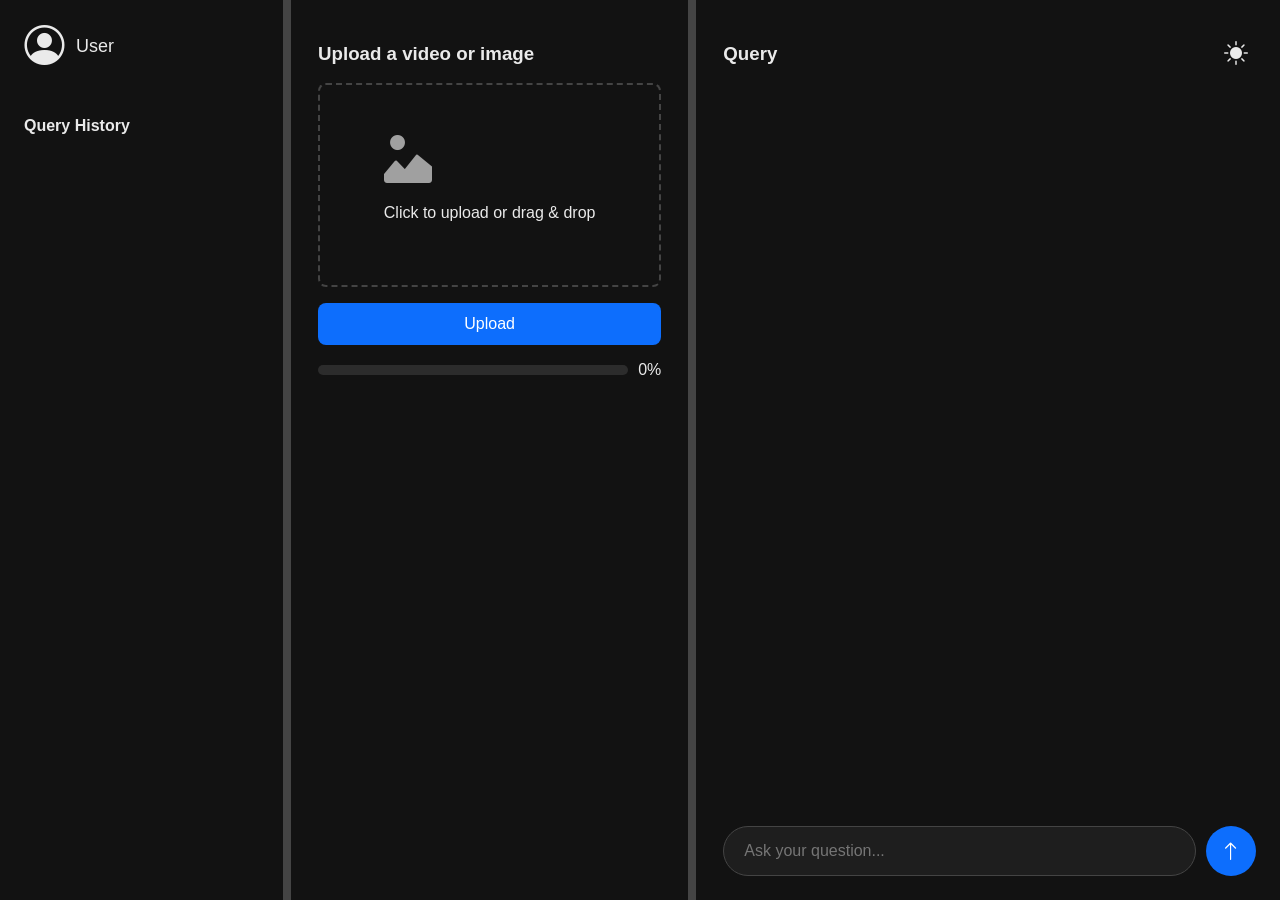
<file: frontend/Website/index.html>
<!DOCTYPE html>
<html lang="en">
<head>
    <meta charset="UTF-8">
    <meta name="viewport" content="width=device-width, initial-scale=1.0">
    <title>AI Video Assistant</title>
    <!-- Bootstrap Icons CDN -->
    <link rel="stylesheet" href="https://cdn.jsdelivr.net/npm/bootstrap-icons@1.11.3/font/bootstrap-icons.css">
    <link rel="stylesheet" href="style.css">
</head>
<body class="dark-mode">

    <!-- Header for mobile view -->
    <header class="mobile-header">
        <button class="icon-button" id="hamburgerMenu"><i class="bi bi-list"></i></button>
        <button class="icon-button theme-toggle-btn">
            <i class="bi bi-sun-fill"></i>
            <i class="bi bi-moon-fill"></i>
        </button>
    </header>

    <!-- Sidebar for mobile view (populated by JS) -->
    <aside class="mobile-sidebar" id="mobileSidebar"></aside>
    <div class="overlay" id="overlay"></div>

    <div class="app-container">
        <!-- Column 1: User & History -->
        <aside class="column column-left" id="column-left">
            <div id="user-section-desktop" class="user-section">
                <i class="bi bi-person-circle user-avatar"></i>
                <span class="username">User</span>
            </div>
            <div id="history-section-desktop" class="history-section">
                <h4>Query History</h4>
                <ul id="historyListDesktop">
                    <!-- History items will be added here -->
                </ul>
            </div>
        </aside>

        <!-- Resizer 1 -->
        <div class="resizer" id="resizer-left"></div>

        <!-- Column 2: Upload -->
        <main class="column column-center" id="column-center">
            <div id="upload-section-desktop">
                <h3>Upload a video or image</h3>
                <div class="upload-area">
                    <div class="upload-placeholder">
                        <i class="bi bi-image-alt upload-icon"></i>
                        <p>Click to upload or drag & drop</p>
                    </div>
                    <video class="video-preview" controls></video>
                    <img class="image-preview" alt="Image Preview">
                </div>
                <button class="upload-button">Upload</button>
                <input type="file" id="fileInput" accept="video/*,image/*" hidden>
                <div class="progress-container">
                    <div class="progress-bar-wrapper">
                        <div class="progress-bar"></div>
                    </div>
                    <span class="progress-text">0%</span>
                </div>
            </div>
        </main>
        
        <!-- Resizer 2 -->
        <div class="resizer" id="resizer-right"></div>

        <!-- Column 3: Chat -->
        <aside class="column column-right" id="column-right">
            <div class="chat-header">
                <h3>Query</h3>
                <button class="icon-button theme-toggle-btn">
                    <i class="bi bi-sun-fill"></i>
                    <i class="bi bi-moon-fill"></i>
                </button>
            </div>
            <div class="chat-messages" id="chatMessages">
                <!-- Chat messages will appear here -->
            </div>
            <div class="chat-input-area">
                <input type="text" id="queryInput" placeholder="Ask your question...">
                <button id="askButton" class="icon-button">
                    <span class="ask-text"><i class="bi bi-arrow-up"></i></span>
                    <div class="loader" style="display: none;"></div>
                </button>
            </div>
        </aside>
    </div>

    <script src="script.js"></script>
</body>
</html>
</file>
<file: frontend/Website/style.css>
:root {
    --bg-dark: #121212;
    --primary-dark: #1E1E1E;
    --secondary-dark: #2C2C2C;
    --text-dark: #EAEAEA;
    --text-muted-dark: #A0A0A0;
    --border-dark: #444444;
    --scrollbar-thumb-dark: #555;
    --scrollbar-thumb-hover-dark: #888;

    --bg-light: #F8F9FA;
    --primary-light: #FFFFFF;
    --secondary-light: #E9ECEF;
    --text-light: #212529;
    --text-muted-light: #6C757D;
    --border-light: #DEE2E6;
    --scrollbar-thumb-light: #C1C1C1;
    --scrollbar-thumb-hover-light: #A8A8A8;

    --accent: #0D6EFD;
}

body {
    font-family: -apple-system, BlinkMacSystemFont, "Segoe UI", Roboto, "Helvetica Neue", Arial, sans-serif;
    margin: 0;
    overflow: hidden;
    transition: background-color 0.3s, color 0.3s;
}

body.dark-mode { background-color: var(--bg-dark); color: var(--text-dark); }
body.light-mode { background-color: var(--bg-light); color: var(--text-light); }

/* --- CUSTOM SCROLLBAR STYLING --- */
/* For Webkit Browsers (Chrome, Safari, Edge) */
::-webkit-scrollbar {
  width: 8px;
  height: 8px;
}
::-webkit-scrollbar-track {
  background: transparent;
}
::-webkit-scrollbar-thumb {
  background-color: var(--scrollbar-thumb-dark);
  border-radius: 10px;
}
.light-mode ::-webkit-scrollbar-thumb {
  background-color: var(--scrollbar-thumb-light);
}
::-webkit-scrollbar-thumb:hover {
  background-color: var(--scrollbar-thumb-hover-dark);
}
.light-mode ::-webkit-scrollbar-thumb:hover {
  background-color: var(--scrollbar-thumb-hover-light);
}

/* For Firefox */
* {
  scrollbar-width: thin;
  scrollbar-color: var(--scrollbar-thumb-dark) transparent;
}
.light-mode * {
  scrollbar-color: var(--scrollbar-thumb-light) transparent;
}

.app-container { display: flex; height: 100vh; width: 100%; }

/* --- Column Styling --- */
.column {
    padding: 24px;
    box-sizing: border-box;
    display: flex;
    flex-direction: column;
    height: 100%;
    overflow-y: auto;
    min-width: 250px; /* Universal min-width for columns */
}
.column-left { flex: 0 0 280px; }
.column-center { flex: 1 1 40%; }
.column-right { flex: 1 1 60%; }

/* --- Resizers --- */
.resizer {
    flex: 0 0 8px;
    cursor: col-resize;
    background-color: var(--border-dark);
    border-left: 3px solid var(--bg-dark);
    border-right: 3px solid var(--bg-dark);
    transition: background-color 0.2s;
    z-index: 10;
}
.light-mode .resizer { background-color: var(--border-light); border-color: var(--bg-light); }
.resizer:hover, .resizing { background-color: var(--accent); }

/* --- Shared Component Styles --- */
.user-section { display: flex; align-items: center; margin-bottom: 24px; }
.user-avatar { font-size: 40px; margin-right: 12px; }
.username { font-size: 18px; font-weight: 500; }

.history-section { margin-top: 24px; }
.history-section h4 { margin-top: 0; }
.history-section ul { list-style: none; padding: 0; margin: 0; color: var(--text-muted-dark); }
.light-mode .history-section ul { color: var(--text-muted-light); }
.history-section ul li { padding: 8px 0; border-bottom: 1px solid var(--border-dark); }
.light-mode .history-section ul li { border-bottom-color: var(--border-light); }

.upload-area { border: 2px dashed var(--border-dark); border-radius: 8px; display: flex; justify-content: center; align-items: center; flex-direction: column; flex-grow: 1; margin-bottom: 16px; position: relative; overflow: hidden; min-height: 200px; }
.light-mode .upload-area { border-color: var(--border-light); }
.upload-icon { font-size: 48px; color: var(--text-muted-dark); }
.light-mode .upload-icon { color: var(--text-muted-light); }
.upload-area video, .upload-area img { max-width: 100%; max-height: 100%; display: none; object-fit: contain; }

.upload-button { 
    width: 100%; 
    box-sizing: border-box; 
    padding: 12px; 
    border-radius: 8px; 
    margin-bottom: 16px; 
    background-color: var(--accent); 
    color: white; 
    border: none; 
    font-size: 16px; 
    cursor: pointer; 
}

.progress-container { display: flex; align-items: center; gap: 10px; }
.progress-bar-wrapper { flex-grow: 1; height: 10px; border-radius: 5px; background-color: var(--secondary-dark); }
.light-mode .progress-bar-wrapper { background-color: var(--secondary-light); }
.progress-bar { width: 0%; height: 100%; background-color: var(--accent); border-radius: 5px; transition: width 0.3s; }

/* --- Right Column: Chat --- */
.chat-header { display: flex; justify-content: space-between; align-items: center; margin-bottom: 16px; }
.chat-messages { flex-grow: 1; overflow-y: auto; padding-right: 10px; }
.message { display: flex; margin-bottom: 16px; max-width: 85%; align-items: flex-end; }
.message.user { margin-left: auto; flex-direction: row-reverse; }
.message .avatar { font-size: 32px; flex-shrink: 0; }
.message.user .avatar { margin-left: 10px; }
.message.assistant .avatar { margin-right: 10px; }
.message-content { padding: 12px; border-radius: 12px; word-wrap: break-word; }
.dark-mode .message.assistant .message-content { background-color: var(--primary-dark); }
.light-mode .message.assistant .message-content { background-color: var(--secondary-light); }
.message.user .message-content { background-color: var(--accent); color: white; }

.chat-input-area { display: flex; gap: 10px; margin-top: 16px; }
#queryInput { flex: 1; padding: 12px 20px; border-radius: 25px; border: 1px solid var(--border-dark); font-size: 16px; }
.dark-mode #queryInput { background-color: var(--primary-dark); color: var(--text-dark); }
.light-mode #queryInput { background-color: var(--primary-light); color: var(--text-light); border-color: var(--border-light); }

.icon-button { background: none; border: none; font-size: 24px; cursor: pointer; color: inherit; padding: 8px; line-height: 1; display: flex; align-items: center; justify-content: center; }
#askButton { background-color: var(--accent); color: white; width: 50px; height: 50px; border-radius: 50%; font-size: 20px; }
.loader { border: 3px solid rgba(255,255,255,0.3); border-top: 3px solid #fff; border-radius: 50%; width: 20px; height: 20px; animation: spin 1s linear infinite; }
@keyframes spin { 0% { transform: rotate(0deg); } 100% { transform: rotate(360deg); } }

/* --- Theme Switcher Icons --- */
.theme-toggle-btn .bi-moon-fill { display: none; }
.theme-toggle-btn .bi-sun-fill { display: block; }
.light-mode .theme-toggle-btn .bi-moon-fill { display: block; }
.light-mode .theme-toggle-btn .bi-sun-fill { display: none; }

/* --- Mobile / Responsive Design --- */
.mobile-header, .mobile-sidebar, .overlay { display: none; }

@media (max-width: 1024px) {
    body { overflow-y: auto; }
    .column, .resizer { display: none; }
    .app-container { height: calc(100vh - 60px); margin-top: 60px; }
    .column-right { display: flex; flex: 1 1 100%; }
    
    .mobile-header { display: flex; justify-content: space-between; align-items: center; padding: 0 16px; position: fixed; width: 100%; height: 60px; top: 0; z-index: 1001; box-sizing: border-box; }
    .dark-mode .mobile-header { background-color: var(--bg-dark); border-bottom: 1px solid var(--border-dark); }
    .light-mode .mobile-header { background-color: var(--primary-light); border-bottom: 1px solid var(--border-light); }
    
    .chat-header .theme-toggle-btn { display: none; }

    .mobile-sidebar { display: flex; flex-direction: column; position: fixed; top: 0; left: -320px; width: 320px; height: 100%; z-index: 1002; transition: left 0.3s ease-in-out; padding: 24px; box-sizing: border-box; overflow-y: auto; }
    .mobile-sidebar.open { left: 0; }
    .dark-mode .mobile-sidebar { background-color: var(--bg-dark); }
    .light-mode .mobile-sidebar { background-color: var(--bg-light); }
    
    .overlay { position: fixed; top: 0; left: 0; width: 100%; height: 100%; background: rgba(0,0,0,0.5); z-index: 1000; }
    .overlay.active { display: block; }
}
</file>
